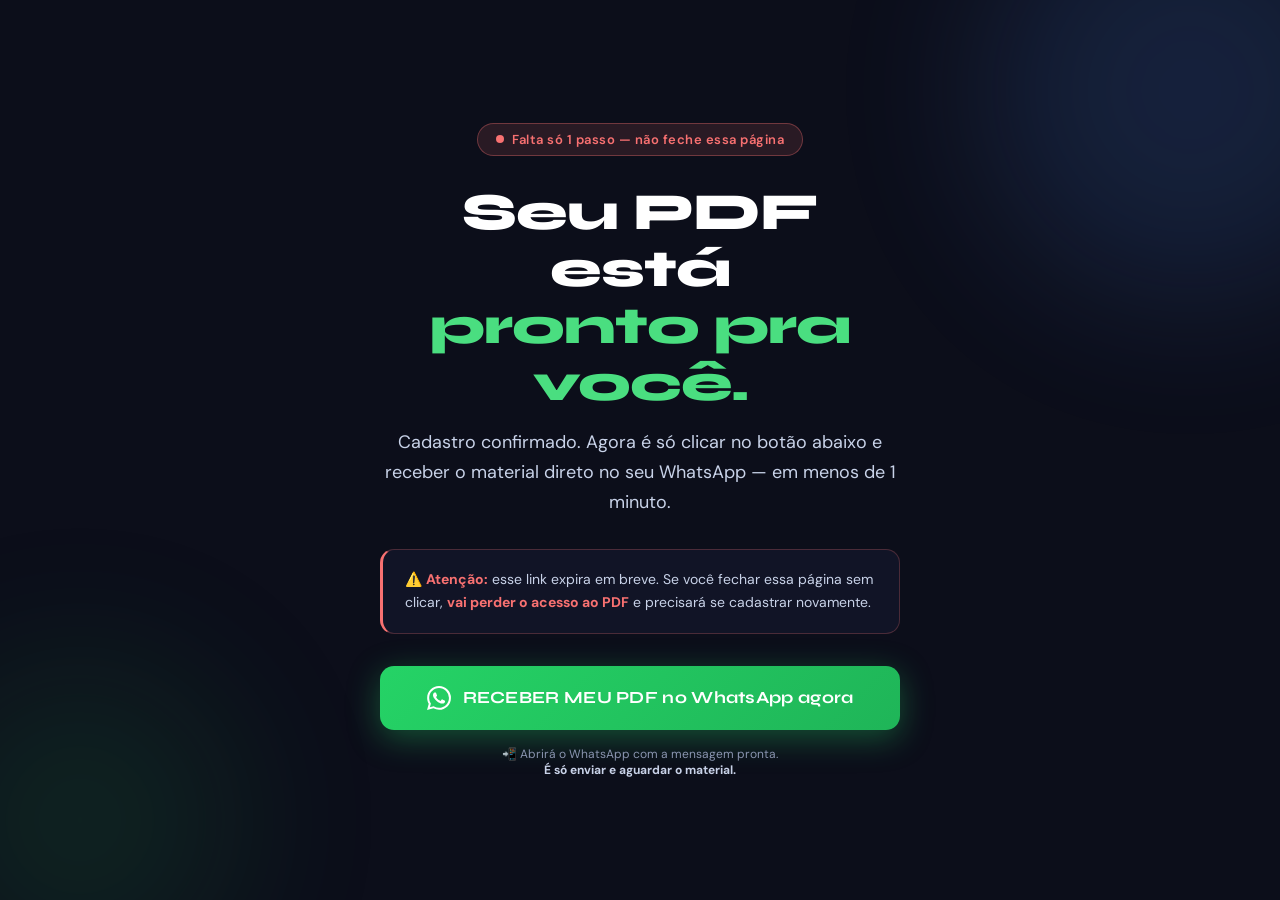
<file: obrigado.html>
<!DOCTYPE html>
<html lang="pt-br">
<head>
  <meta charset="UTF-8"/>
  <meta name="viewport" content="width=device-width, initial-scale=1.0"/>
  <title>Quase lá — 1 passo pra receber seu PDF</title>
  <link rel="preconnect" href="https://fonts.googleapis.com"/>
  <link href="https://fonts.googleapis.com/css2?family=Syne:wght@700;800&family=DM+Sans:wght@400;500;600&display=swap" rel="stylesheet"/>
   <!-- Meta Pixel Code -->
<script>
  !function (f, b, e, v, n, t, s) {
    if (f.fbq) return; n = f.fbq = function () {
      n.callMethod ?
      n.callMethod.apply(n, arguments) : n.queue.push(arguments)
    };
    if (!f._fbq) f._fbq = n; n.push = n; n.loaded = !0; n.version = '2.0';
    n.queue = []; t = b.createElement(e); t.async = !0;
    t.src = v; s = b.getElementsByTagName(e)[0];
    s.parentNode.insertBefore(t, s)
  }(window, document, 'script',
    'https://connect.facebook.net/en_US/fbevents.js');
  fbq('init', '2869807606692335');
  fbq('track', 'PageView');
</script>
<noscript><img height="1" width="1" style="display:none"
    src="https://www.facebook.com/tr?id=2869807606692335&ev=PageView&noscript=1" /></noscript>
<!-- End Meta Pixel Code -->
  <style>
    :root {
      --bg:    #0c0e1a;
      --bg2:   #111426;
      --blue:  #4f8ef7;
      --blue2: #7ab3ff;
      --green: #25d366;
      --green2:#1fb558;
      --white: #ffffff;
      --gray:  #8a95b0;
      --gray2: #c8d2e8;
      --red:   #f87171;
    }

    *, *::before, *::after { box-sizing: border-box; margin: 0; padding: 0; }

    body {
      background: var(--bg);
      color: var(--white);
      font-family: 'DM Sans', sans-serif;
      min-height: 100vh;
      display: flex;
      align-items: center;
      justify-content: center;
      padding: 24px 20px;
      overflow-x: hidden;
    }

    /* BLOBS */
    .blob { position: fixed; border-radius: 50%; filter: blur(80px); pointer-events: none; opacity: 0.15; }
    .blob-1 { width: 420px; height: 420px; background: var(--blue); top: -120px; right: -120px; }
    .blob-2 { width: 320px; height: 320px; background: #22994d; bottom: -80px; left: -80px; }

    /* CARD */
    .card {
      position: relative;
      z-index: 1;
      width: 100%;
      max-width: 520px;
      text-align: center;
    }

    /* ATENÇÃO — badge animado */
    .badge {
      display: inline-flex;
      align-items: center;
      gap: 8px;
      background: rgba(248,113,113,.12);
      border: 1px solid rgba(248,113,113,.35);
      border-radius: 999px;
      padding: 7px 18px;
      font-size: 13px;
      font-weight: 600;
      color: var(--red);
      letter-spacing: .5px;
      margin-bottom: 28px;
      animation: fadeDown .5s .1s both;
    }
    .pulse { display: inline-block; width: 8px; height: 8px; border-radius: 50%; background: var(--red); animation: pulse 1.2s infinite; }

    /* HEADLINE */
    h1 {
      font-family: 'Syne', sans-serif;
      font-size: clamp(32px, 7vw, 52px);
      font-weight: 800;
      line-height: 1.1;
      letter-spacing: -1px;
      margin-bottom: 16px;
      animation: fadeUp .6s .2s both;
    }
    h1 .green { color: #4ade80; }

    /* SUBTÍTULO */
    .sub {
      font-size: clamp(15px, 3vw, 18px);
      color: var(--gray2);
      line-height: 1.65;
      margin-bottom: 32px;
      animation: fadeUp .6s .3s both;
    }

    /* URGÊNCIA BOX */
    .urgencia {
      background: var(--bg2);
      border: 1px solid rgba(248,113,113,.25);
      border-left: 3px solid var(--red);
      border-radius: 14px;
      padding: 18px 22px;
      margin-bottom: 32px;
      text-align: left;
      font-size: 14px;
      color: var(--gray2);
      line-height: 1.65;
      animation: fadeUp .6s .4s both;
    }
    .urgencia strong { color: var(--red); }

    /* BOTÃO WHATSAPP */
    .btn-wa {
      display: flex;
      align-items: center;
      justify-content: center;
      gap: 12px;
      width: 100%;
      background: linear-gradient(135deg, var(--green), var(--green2));
      border: none;
      border-radius: 14px;
      padding: 20px 24px;
      font-size: 17px;
      font-family: 'Syne', sans-serif;
      font-weight: 700;
      color: var(--white);
      text-decoration: none;
      cursor: pointer;
      letter-spacing: .3px;
      box-shadow: 0 8px 32px rgba(37,211,102,.35);
      transition: transform .15s, box-shadow .2s;
      animation: fadeUp .6s .5s both;
    }
    .btn-wa:hover { transform: translateY(-3px); box-shadow: 0 14px 40px rgba(37,211,102,.5); }
    .btn-wa:active { transform: translateY(0); }

    /* AVISO */
    .aviso {
      margin-top: 16px;
      font-size: 12px;
      color: var(--gray);
      animation: fadeUp .6s .6s both;
    }
    .aviso strong { color: var(--gray2); }

    /* ANIMATIONS */
    @keyframes fadeDown { from{opacity:0;transform:translateY(-12px)} to{opacity:1;transform:translateY(0)} }
    @keyframes fadeUp   { from{opacity:0;transform:translateY(16px)}  to{opacity:1;transform:translateY(0)} }
    @keyframes pulse    { 0%,100%{opacity:1;transform:scale(1)} 50%{opacity:.5;transform:scale(1.4)} }

    @media(max-width:480px) { h1 { font-size: 30px; } }
  </style>
</head>
<body>

<div class="blob blob-1"></div>
<div class="blob blob-2"></div>

<div class="card">

  <!-- A — ATENÇÃO -->
  <div class="badge">
    <span class="pulse"></span>
    Falta só 1 passo — não feche essa página
  </div>

  <!-- I — INTERESSE -->
  <h1>
    Seu PDF está<br>
    <span class="green">pronto pra você.</span>
  </h1>

  <p class="sub">
    Cadastro confirmado. Agora é só clicar no botão abaixo e receber o material direto no seu WhatsApp — em menos de 1 minuto.
  </p>

  <!-- D — DESEJO / URGÊNCIA -->
  <div class="urgencia">
    ⚠️ <strong>Atenção:</strong> esse link expira em breve. Se você fechar essa página sem clicar, <strong>vai perder o acesso ao PDF</strong> e precisará se cadastrar novamente.
  </div>

  <!-- A — AÇÃO -->
  <a class="btn-wa" href="https://wa.me/5511958473039?text=Oi%20quero%20receber%20o%20Passo%20a%20Passo" target="_blank">
    <svg width="24" height="24" viewBox="0 0 24 24" fill="white">
      <path d="M17.472 14.382c-.297-.149-1.758-.867-2.03-.967-.273-.099-.471-.148-.67.15-.197.297-.767.966-.94 1.164-.173.199-.347.223-.644.075-.297-.15-1.255-.463-2.39-1.475-.883-.788-1.48-1.761-1.653-2.059-.173-.297-.018-.458.13-.606.134-.133.298-.347.446-.52.149-.174.198-.298.298-.497.099-.198.05-.371-.025-.52-.075-.149-.669-1.612-.916-2.207-.242-.579-.487-.5-.669-.51-.173-.008-.371-.01-.57-.01-.198 0-.52.074-.792.372-.272.297-1.04 1.016-1.04 2.479 0 1.462 1.065 2.875 1.213 3.074.149.198 2.096 3.2 5.077 4.487.709.306 1.262.489 1.694.625.712.227 1.36.195 1.871.118.571-.085 1.758-.719 2.006-1.413.248-.694.248-1.289.173-1.413-.074-.124-.272-.198-.57-.347m-5.421 7.403h-.004a9.87 9.87 0 01-5.031-1.378l-.361-.214-3.741.982.998-3.648-.235-.374a9.86 9.86 0 01-1.51-5.26c.001-5.45 4.436-9.884 9.888-9.884 2.64 0 5.122 1.03 6.988 2.898a9.825 9.825 0 012.893 6.994c-.003 5.45-4.437 9.884-9.885 9.884m8.413-18.297A11.815 11.815 0 0012.05 0C5.495 0 .16 5.335.157 11.892c0 2.096.547 4.142 1.588 5.945L.057 24l6.305-1.654a11.882 11.882 0 005.683 1.448h.005c6.554 0 11.89-5.335 11.893-11.893a11.821 11.821 0 00-3.48-8.413z"/>
    </svg>
    RECEBER MEU PDF no WhatsApp agora
  </a>

  <p class="aviso">
    📲 Abrirá o WhatsApp com a mensagem pronta.<br>
    <strong>É só enviar e aguardar o material.</strong>
  </p>

</div>

</body>
</html>
</file>
